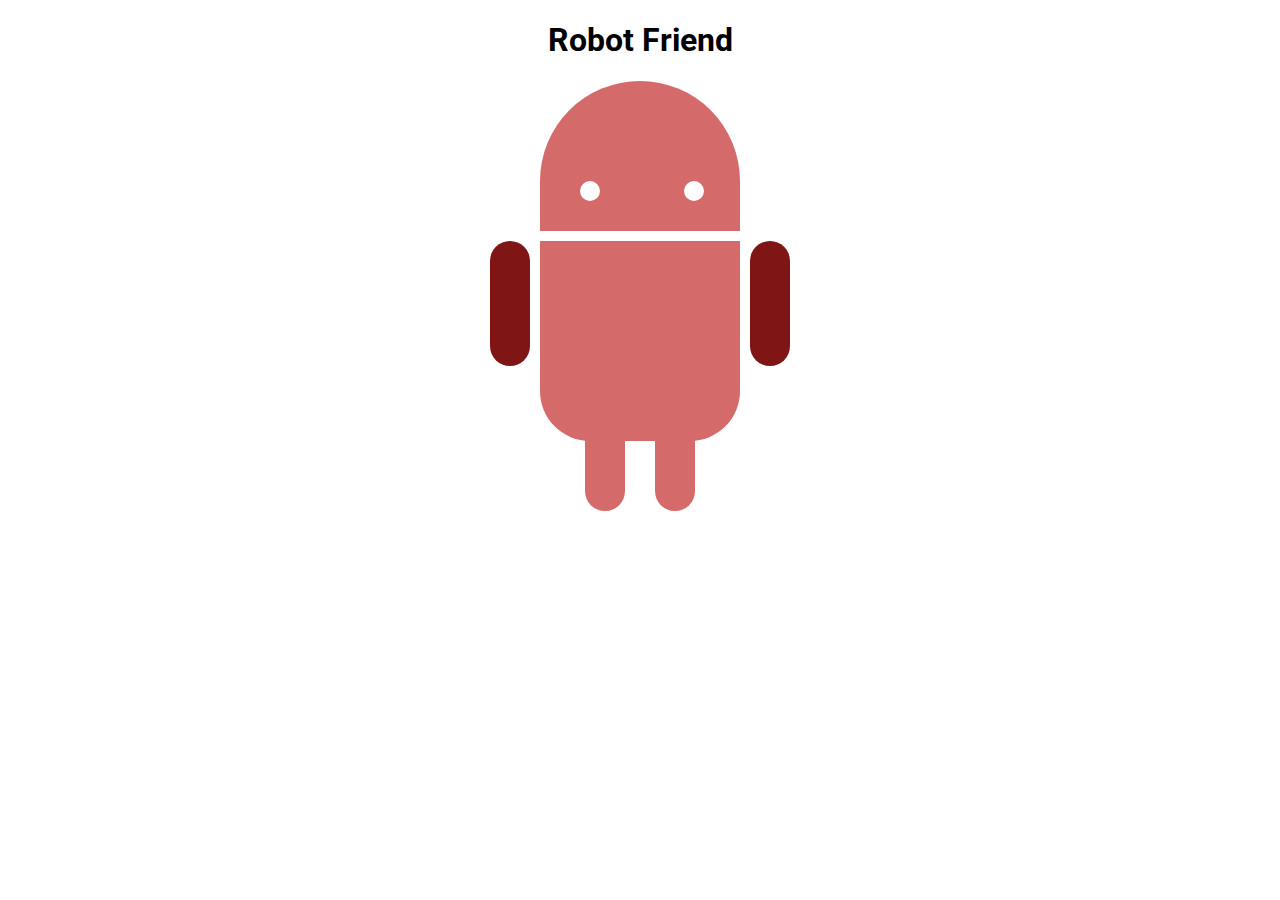
<file: Robot_friend/index.html>
<!DOCTYPE html>
<html>
<head>
	<title>RobotPage</title>
	<link rel="stylesheet" type="text/css" href="style.css">
	<link href="https://fonts.googleapis.com/css?family=Roboto" rel="stylesheet">
</head>
<body>
	<h1>Robot Friend</h1>
	<div class="robots">
		<div class="head"> 
			<div class="eyes"> 
				<div class="left_eye"></div> 
				<div class="right_eye"></div>
			</div> 
		</div> 
		<div class="upper_body"> 
			<div class="left_arm"></div> 
			<div class="torso"></div> 
			<div class="right_arm"></div> 
		</div> 
		<div class="lower_body"> 
			<div class="left_leg"></div> 
			<div class="right_leg"></div> 
		</div>
	</div>
</body>
</html>
</file>
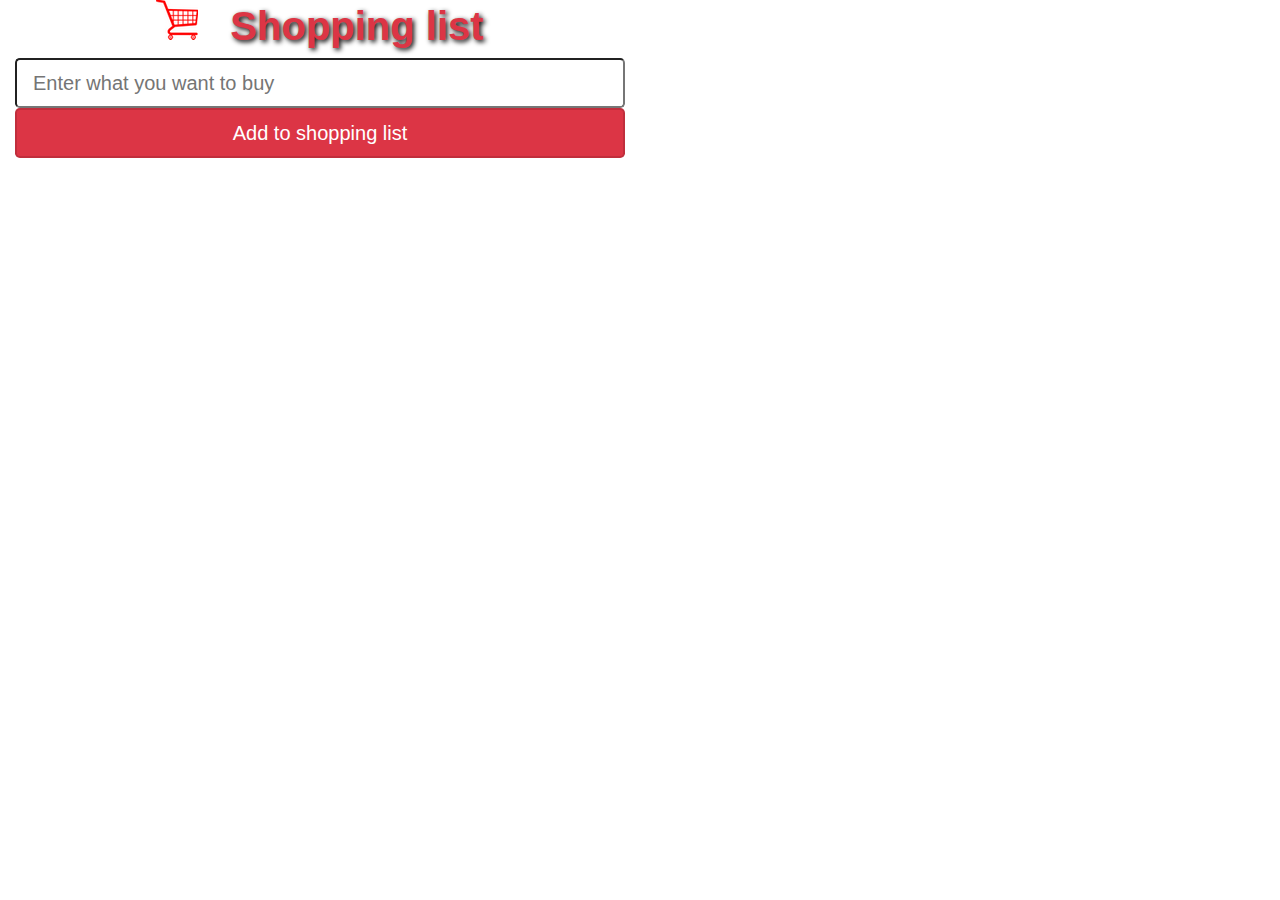
<file: shoppingList/index.html>
<!DOCTYPE html>
<html>
<head>
	<title>Shopping list</title>
	<!-- Required meta tags -->
    <meta charset="utf-8">
    <meta name="viewport" content="width=device-width, initial-scale=1, shrink-to-fit=no">

	<!-- Bootstrap CSS -->
	<link rel="stylesheet" href="https://maxcdn.bootstrapcdn.com/bootstrap/4.0.0/css/bootstrap.min.css" integrity="sha384-Gn5384xqQ1aoWXA+058RXPxPg6fy4IWvTNh0E263XmFcJlSAwiGgFAW/dAiS6JXm" crossorigin="anonymous">

<!-- My style CSS -->
	<link rel="stylesheet" type="text/css" href="style.css">
</head>
<body>
<div class="container">
  	<div class="row">
	    <div class="col-sm">
	    	<h1 class="text-center">Shopping list</h1>
		</div>
	</div>
	<div class="row">  
	    <div class="col-sm">
	   		<input type="text" name="itemToBuy" placeholder="Enter what you want to buy" id ="userInput">
		</div>
	</div>
	<div class="row">
		<div class="col-sm">
			<button type="button" name="btnEnter" class="btn btn-danger btn-lg btn-block" id="enter">Add to shopping list</button>
		</div>
	</div>
	<div class="row">
		<div class="col-sm">
			<ul class="list-group">
			</ul>	
		</div>
	</div>
</div>

	<script type="text/javascript" src="script.js"></script>

</body>
</html>
</file>
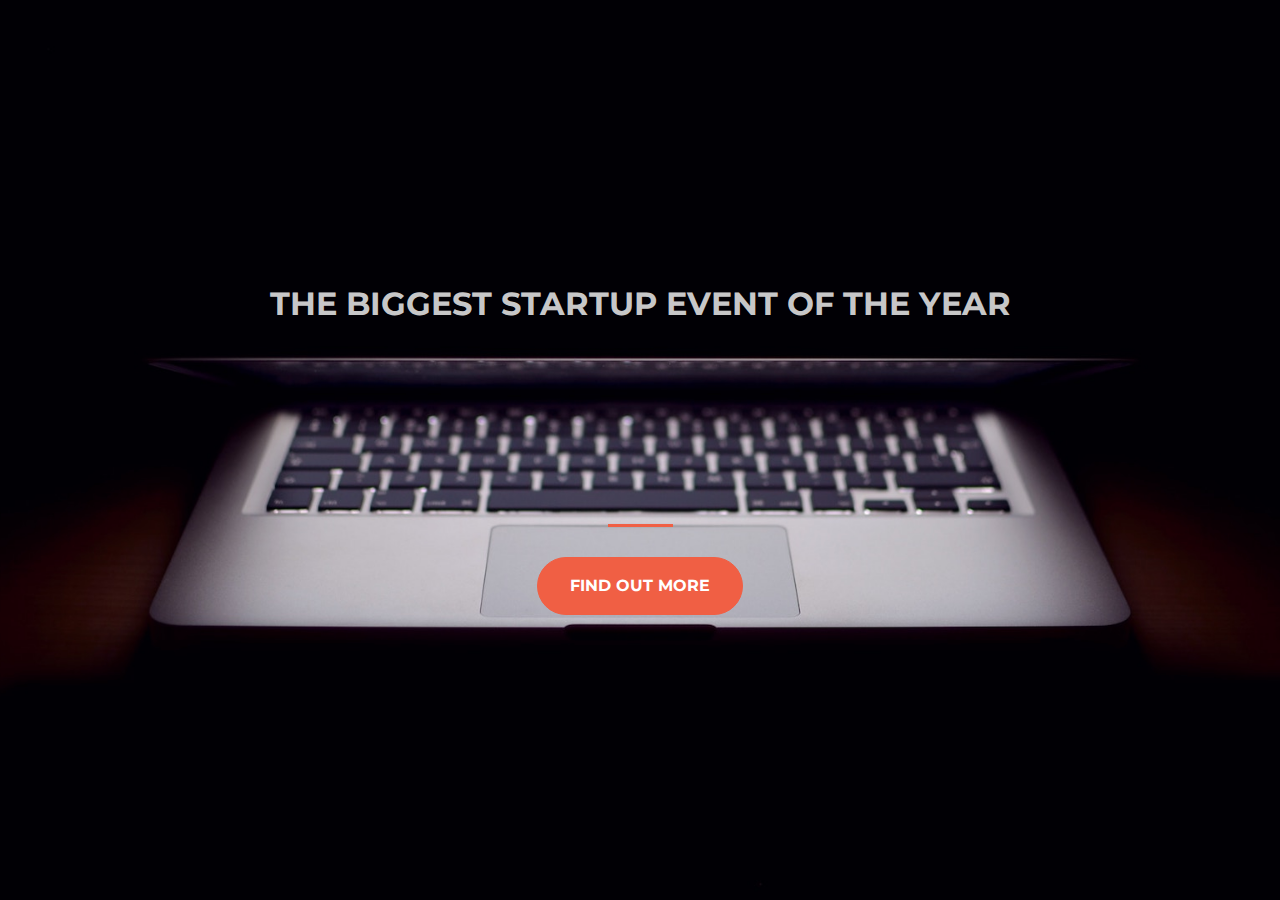
<file: startup_landing_page_Mailchimp/example/index.html>
<!DOCTYPE html>
<html>
  <head>
    <title>Startup</title>

    <!-- Google Fonts -->
    <link href="https://fonts.googleapis.com/css?family=Montserrat" rel="stylesheet">

    <!-- Note that the below Bootstrap file is a specific version. If you grab the most
    current from Bootstrap website, you will see the button grow transition being a lot faster
    than in my video. Use whichever style sheet you like best! -->
    <!-- Bootstrap CSS from a CDN. This way you don't have to include the bootstrap file yourself -->
    <link rel="stylesheet" href="https://maxcdn.bootstrapcdn.com/bootstrap/4.0.0/css/bootstrap.min.css" integrity="sha384-Gn5384xqQ1aoWXA+058RXPxPg6fy4IWvTNh0E263XmFcJlSAwiGgFAW/dAiS6JXm" crossorigin="anonymous">

    <!-- My own stylesheet -->
    <link href="style.css" rel="stylesheet">
  </head>
  <body>
    <header class="startup text-center text-white d-flex">
      <div class="container my-auto">
        <div class="row">
          <div class="col-lg-12 my-auto">
            <h1 class="text-uppercase faded">
              <strong>the biggest startup event of the year</strong>
            </h1>
            <hr>
          </div>
          <div class="col-lg-12 my-auto">
            <button class="btn btn-primary btn-xl">Find Out More</button>
          </div>
        </div>
      </div>
    </header>

  </body>

</html>
</file>
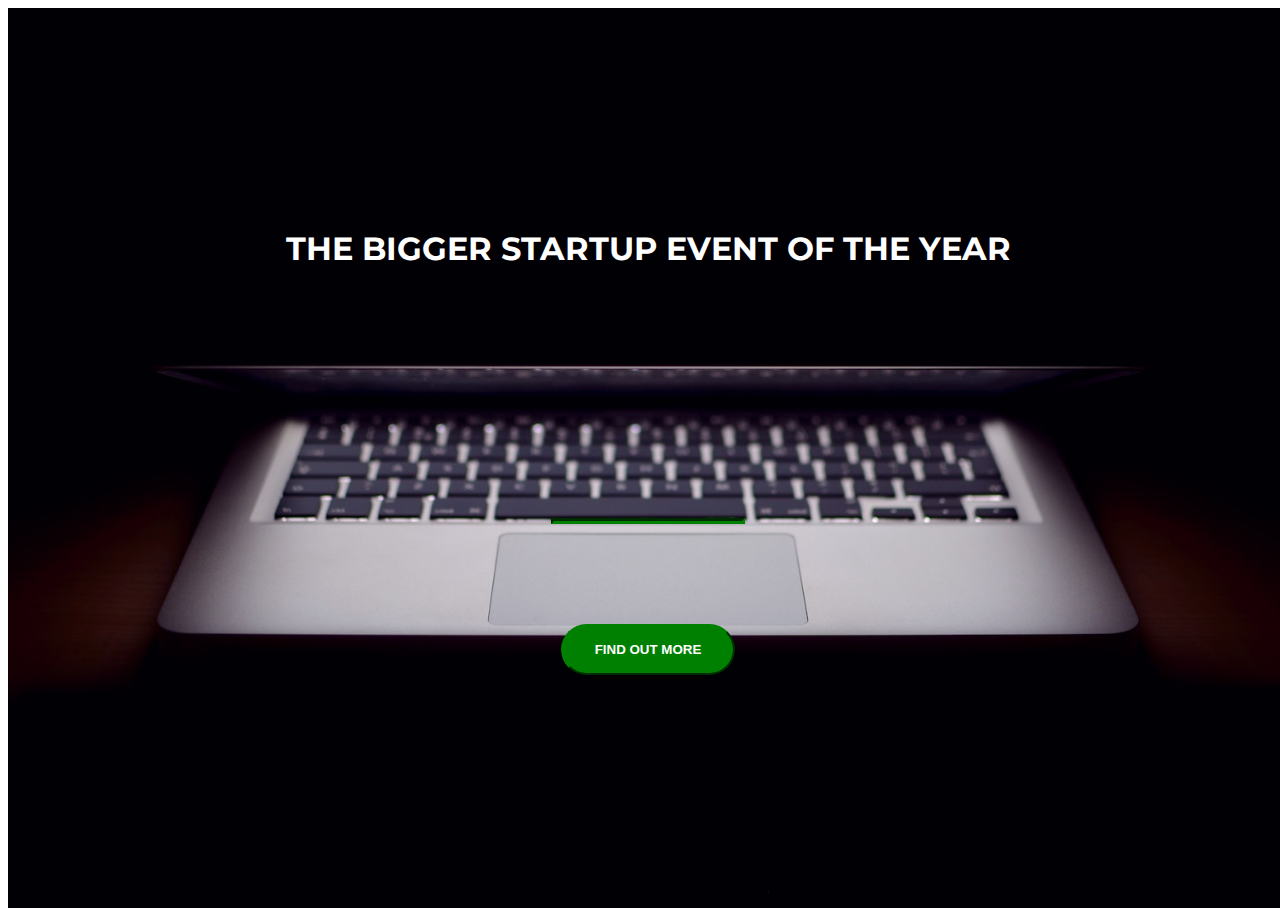
<file: startup_landing_page_Mailchimp/index .html>
<!DOCTYPE html>
<html>
  <head>
    <title>Startup</title>

    <!-- Google Fonts -->
    <link href="https://fonts.googleapis.com/css?family=Montserrat" rel="stylesheet">

    <!-- Bootstrap CSS from a CDN. This way you don't have to include the bootstrap file yourself -->
    <link rel="stylesheet" href="https://maxcdn.bootstrapcdn.com/bootstrap/4.0.0-alpha.6/css/bootstrap.min.css" integrity="sha384-rwoIResjU2yc3z8GV/NPeZWAv56rSmLldC3R/AZzGRnGxQQKnKkoFVhFQhNUwEyJ" crossorigin="anonymous">

    <!-- Your own stylesheet -->
    <link rel="stylesheet" type="text/css" href="style.css">
  </head>
  <body>
    <div class="container">
      <div class="header">
        <h1>The bigger startup event of the year</h1>
        <hr>
        <!-- Begin Mailchimp Signup Form -->
<div id="mc_embed_signup" class="align">
<form action="https://coolwebsite.us19.list-manage.com/subscribe/post?u=00ddfb4bc943ffed9d3faeee5&amp;id=7a022d831a" method="post" id="mc-embedded-subscribe-form" name="mc-embedded-subscribe-form" class="validate" target="_blank" novalidate>
    <div id="mc_embed_signup_scroll">
 <!-- real people should not fill this in and expect good things - do not remove this or risk form bot signups-->
    <div class="clear"><input type="submit" value="Find out more" name="subscribe" id="mc-embedded-subscribe" class="btn"></div>
    </div>
</form>
</div>
<script type='text/javascript' src='//s3.amazonaws.com/downloads.mailchimp.com/js/mc-validate.js'></script><script type='text/javascript'>(function($) {window.fnames = new Array(); window.ftypes = new Array();fnames[0]='EMAIL';ftypes[0]='email';fnames[1]='FNAME';ftypes[1]='text';fnames[2]='LNAME';ftypes[2]='text';fnames[3]='ADDRESS';ftypes[3]='address';fnames[4]='PHONE';ftypes[4]='phone';fnames[5]='BIRTHDAY';ftypes[5]='birthday';}(jQuery));var $mcj = jQuery.noConflict(true);</script>
<!--End mc_embed_signup-->
     
      </div>
    </div>
  </body>
</html>
</file>
<file: Robot_friend/style.css>
body {
	margin: 0px;
}

h1 {
	text-align: center;
	font-family: 'Roboto', sans-serif;
}

.head, 
.torso,
.left_leg, 
.right_leg {
	 background-color: #D46A6A;
}


.head { 
	width: 200px; 
	margin: 0 auto; 
	height: 150px; 
	border-radius: 200px 200px 0 0; 
	margin-bottom: 10px;
} 

.eyes {
	position: relative;
	transition: 2s ease-in-out;
	
}

.head:hover {
	width: 300px;
    transition: 1s ease-in-out;
}

.upper_body { 
	width: 300px; 
	height: 150px;
	display: flex; 
	margin: 0 auto;
} 

.left_arm, .right_arm { 
	width: 40px; 
	height: 125px;
	border-radius: 100px; 
	background: #801515;
} 

.left_arm { 
	margin-right: 10px; 
	transform-origin: left top;
	transition: transform 1s;
} 

.left_arm:hover{
	transform: rotate(360deg);
}

.right_arm { 
	margin-left: 10px; 
	transform-origin: right top;
	transition: transform 1s;
} 

.right_arm:hover{
	transform: rotate(-360deg);
}

.torso { 
	width: 200px; 
	height: 200px;
	border-radius: 0 0 50px 50px; 
	} 

.torso:hover {
background: linear-gradient(#551000, #FFFFAA);
}
.lower_body { 
	width: 200px; 
	height: 200px;
	margin: 0 auto;

} 

.left_leg, .right_leg { 
	width: 40px; 
	height: 120px;
	border-radius: 0 0 100px 100px; 
} 

.left_leg { 
	margin-left: 45px; 
} 

.left_leg:hover {
	-webkit-transform: rotate(20deg);
    -moz-transform: rotate(20deg);
    -o-transform: rotate(20deg);
    -ms-transform: rotate(20deg);
    transform: rotate(20deg);
}

.right_leg { 
	margin-left: 115px; 
	margin-top: -120px; 
}

.right_leg:hover {
	-webkit-transform: rotate(-20deg);
    -moz-transform: rotate(-20deg);
    -o-transform: rotate(-20deg);
    -ms-transform: rotate(-20deg);
    transform: rotate(-20deg);
}

.left_eye, .right_eye { 
	width: 20px; 
	height: 20px; 
	border-radius: 15px; 
	background-color: white;  
	display: inline-block;
} 

.left_eye { 
	position: relative; 
	top: 100px; 
	left: 40px; 

} 

.right_eye { 
	position: relative; 
	top: 100px; 
	left: 120px; 
}

.left_eye:hover , .right_eye:hover{
	-ms-transform: scale(2); 
    -webkit-transform: scale(2); 
    transform: scale(2);
}
</file>
<file: shoppingList/style.css>
body {
  min-width: 576px;
  width: 50%;
}


h1, input , ul .btnEnter {
  width: 100%;
}

li {
 width: 80%;
}

h1 {
  font-family: "Comic Sans MS", cursive, sans-serif;
  font-weight: 900;
  color: #dc3545;
  text-shadow: 2px 2px 5px #000000;
}

h1::before {
  content: url(shopping_cart_min.png);
  padding-right: 2rem;
}

input {
  padding: .5rem 1rem;
  font-size: 1.25rem;
  line-height: 1.5;
  border-radius: .3rem;
}
input:focus {
box-shadow: none;
}

.list-group {
  flex-direction: row;
  flex-wrap: wrap;
}

.list-group-item-style{
  position: relative;
  display: block;
  padding: 0.75rem 1.25rem;
  margin-bottom: -1px;
  background-color: #fff;
  border: 1px solid rgba(0, 0, 0, 0.125);
  border-radius: .3rem;
}

.done {
  text-decoration: line-through;
}

/*----Button----*/

.btn-danger {
  border: 2px solid rgba(0,0,0,.125);
}


.btnDelete {
  width: 20%;
  display: inline-block;
  border-bottom-right-radius: .3rem;
  border-bottom-right-radius: .3rem;
  border: 2px solid rgba(0,0,0,.125);
}

/*.btnDelete:link, .btnDelete:visited, .btnDelete:hover , .btnDelete:active {
  border-color: rgba(0,0,0,.15);
  background-color: #FFAAAA;
  box-shadow: none;
}*/

.btn-danger:focus, .btn-outline-danger:focus {
  box-shadow: none;
  border: 2px solid rgba(0,0,0,.8);
}


.btn-danger:not(:disabled):not(.disabled):active:focus, .btn-danger:not(:disabled):not(.disabled).active:focus,
.show > .btn-danger.dropdown-toggle:focus {
  box-shadow: none;
  border: 2px solid rgba(0,0,0,.8);
}

.btn-outline-danger:not(:disabled):not(.disabled):active:focus, .btn-outline-danger:not(:disabled):not(.disabled).active:focus,
.show > .btn-outline-danger.dropdown-toggle:focus {
  box-shadow: none;
}
</file>
<file: startup_landing_page_Mailchimp/example/style.css>
body,
html {
  width: 100%;
  height: 100%; 
}

body {
  font-family: 'Montserrat', sans-serif;
}

hr {
  max-width: 65px;
  border-width: 3px;
  border-color: #F05F44; 
}

.faded {
  color: rgba(255, 255, 255, 0.8); 
}

header.startup {
  background-position: center;
  background-image: url("header.jpg");
  background-size: cover;
  height: 100%;
}

header.startup hr {
  margin-top: 200px;
  margin-bottom: 30px; 
}

header.startup h1 {
  font-size: 2rem; 
}

.btn {
  font-weight: 700;
  text-transform: uppercase;
  border-radius: 300px;
  font-family: 'Montserrat', sans-serif;
}

.btn-xl {
  padding: 1rem 2rem; 
}

.btn-primary {
  background-color: #F05F44;
  border-color: #F05F44; }

.btn-primary:hover {
  background-color: #ee4b08;
  border-color: #ee4b08;
  border-width: 5px;
  cursor: pointer;
}
</file>
<file: startup_landing_page_Mailchimp/style.css>
body,
html {
  width: 100%;
  height: 100%;
}

body {
  font-family: 'Montserrat', sans-serif;
  color: #fff;
  font-size: 16px;
}

.container {
	width: 100%;
	height: 100%;
	background-image: url(header.jpg);
  	background-size: cover; 
  	background-position: center;
}

.header {
	padding-top:200px;
}

.align {
	text-align: center;
}
hr {
	max-width: 188px;
	border-width: 3px;
	border-color: green;
	margin-top: 250px;
	margin-bottom: 100px; 
}


h1 {
	text-transform: uppercase;
	text-align: center;
	font-weight: 700;
}

.btn {
	align-items:center;
	padding: 1rem 2rem;
	border-radius: 30px;
	border-color: green;
	color: #fff;
	background: green;
	text-align: center;
  	font-weight: bold;
  	text-transform: uppercase;
  	outline: none;	
}

.btn:hover {
  background-color: #c7ea46;
  border-color: green;
  cursor: pointer;
  outline: none;
  color: green;
}

.btn:focus {
	outline: none;
}
</file>
